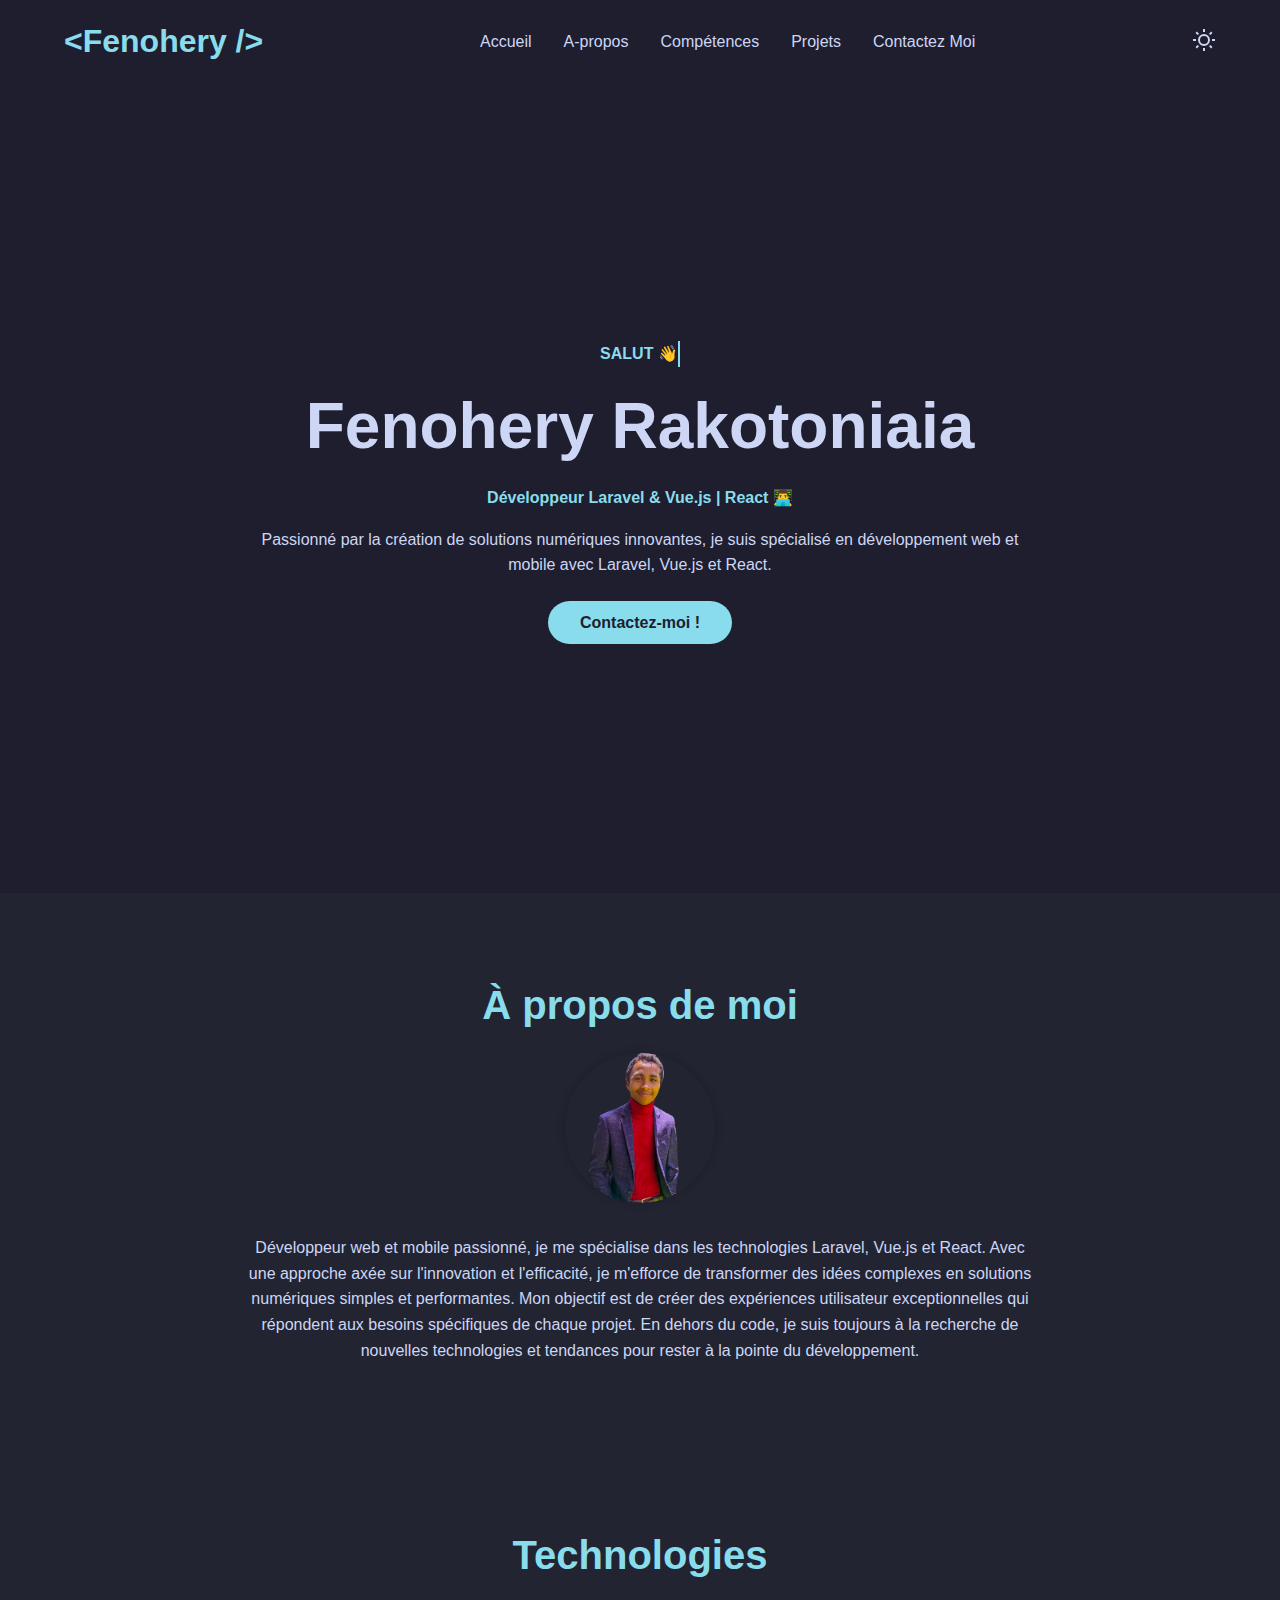
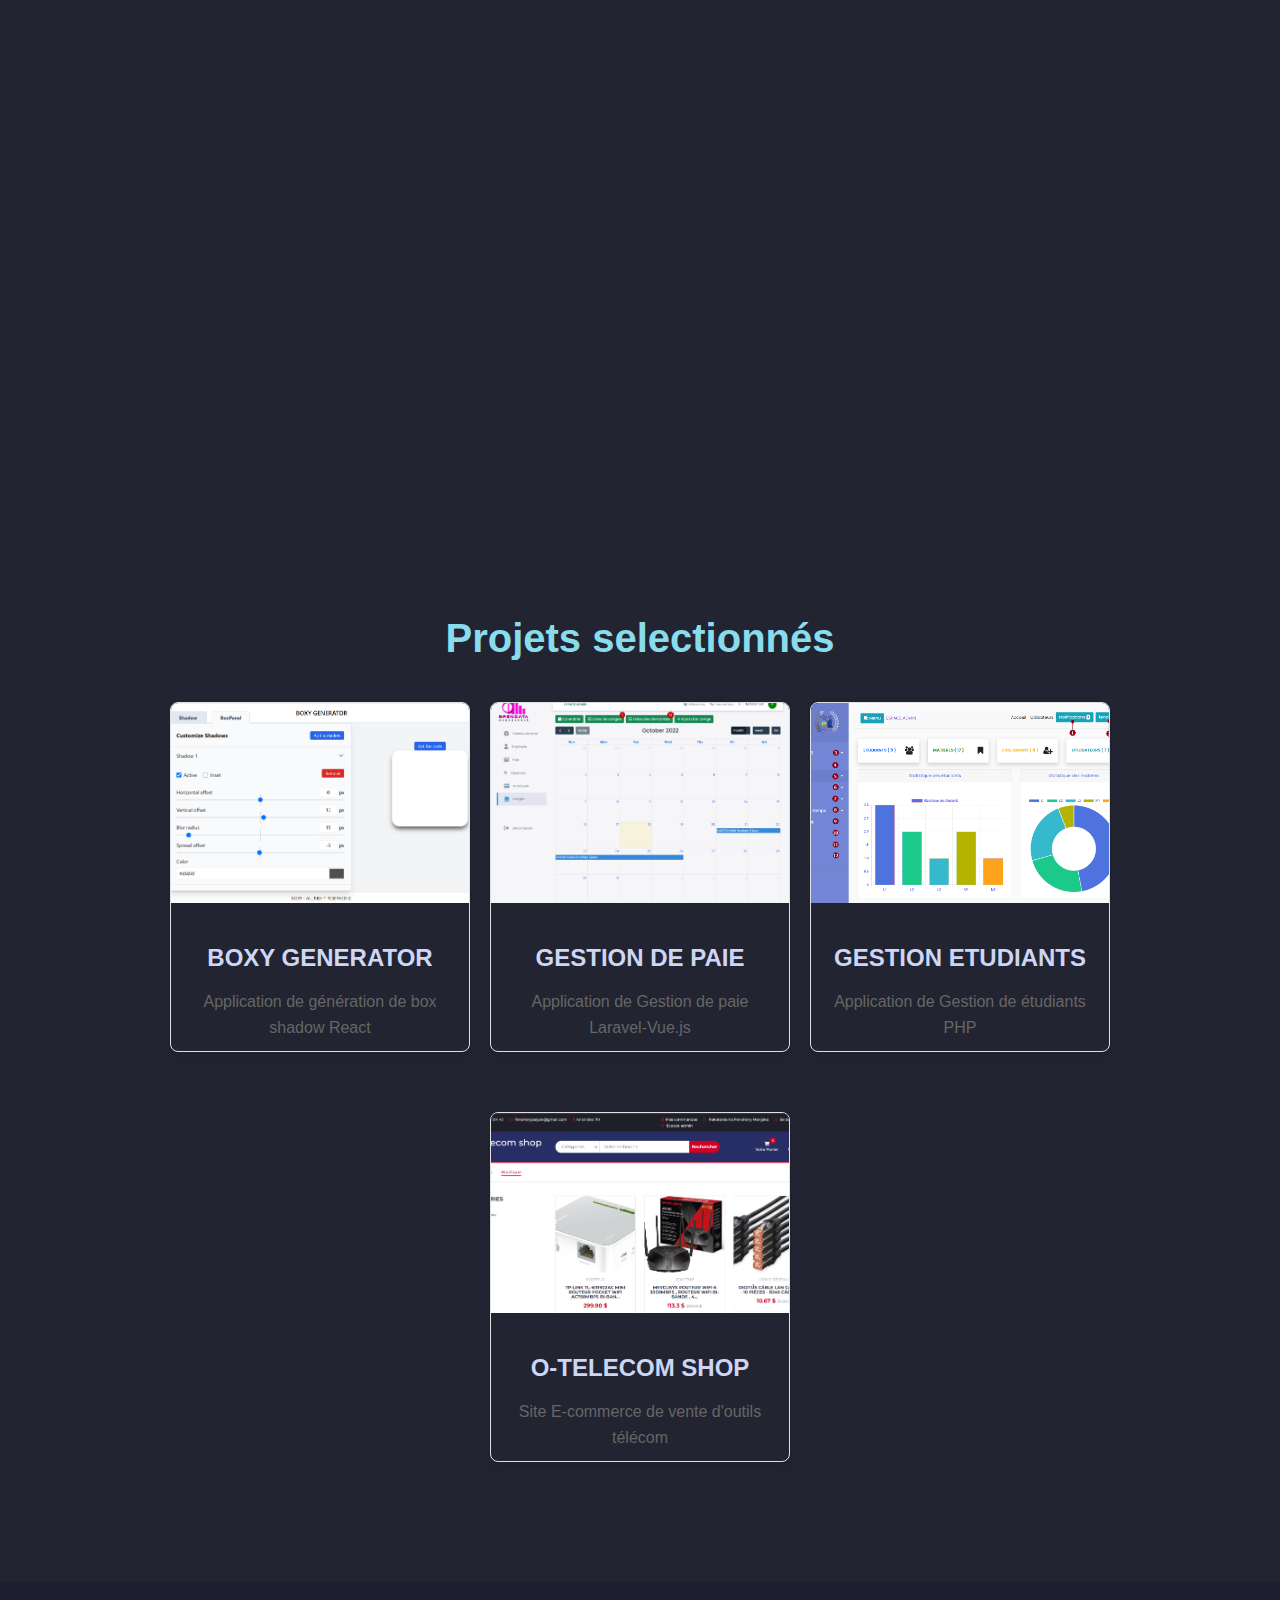
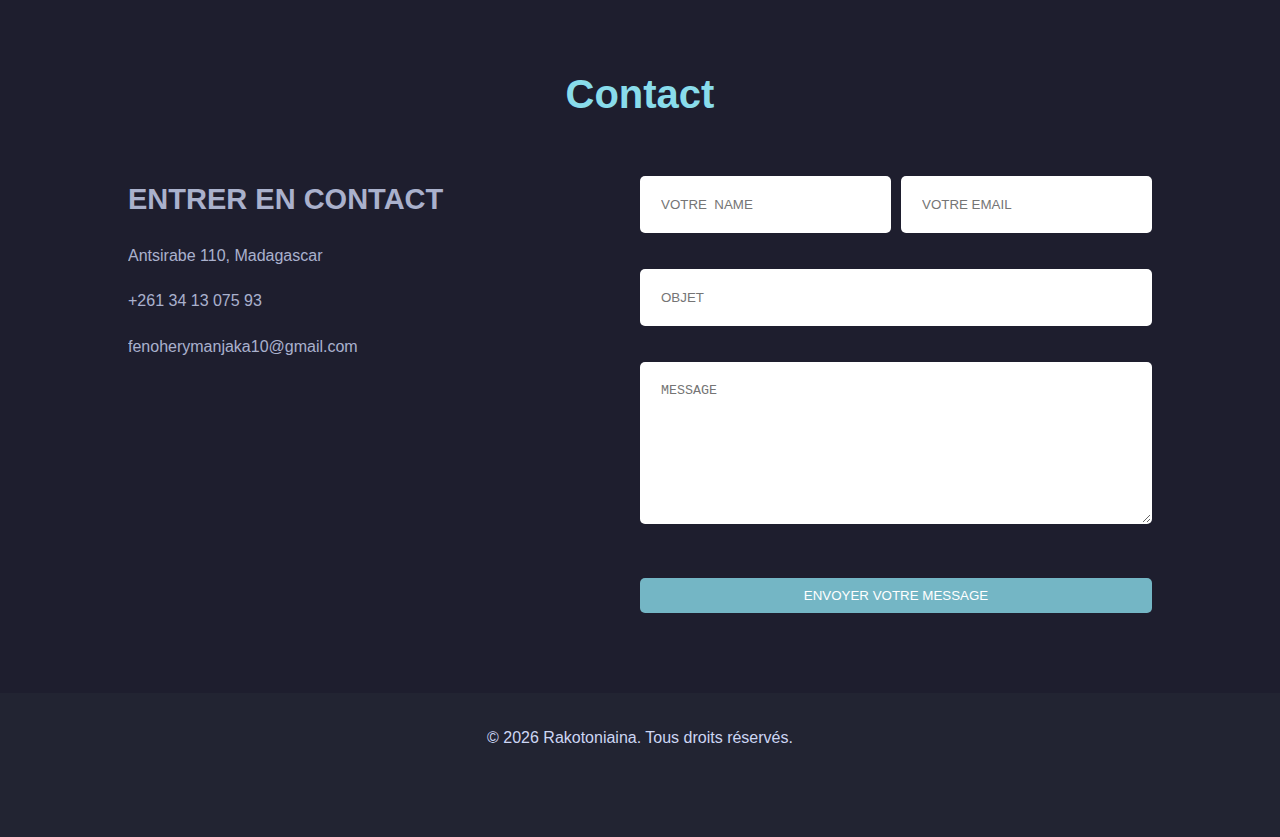
<file: index.html>
<!doctype html>
<html lang="fr">
  <head>
    <meta charset="UTF-8" />
    <!-- <link rel="icon" type="image/svg+xml" href="/vite.svg" /> -->
    <meta name="viewport" content="width=device-width, initial-scale=1.0" />
    <title>Fenohery | Développeur Web & Mobile</title>
    <link rel="stylesheet" href="https://cdnjs.cloudflare.com/ajax/libs/font-awesome/6.6.0/css/all.min.css" integrity="sha512-Kc323vGBEqzTmouAECnVceyQqyqdsSiqLQISBL29aUW4U/M7pSPA/gEUZQqv1cwx4OnYxTxve5UMg5GT6L4JJg==" crossorigin="anonymous" referrerpolicy="no-referrer" />

    <script type="module" crossorigin src="/assets/index-CWua443I.js"></script>
    <link rel="stylesheet" crossorigin href="/assets/index-3yIbknCr.css">
  </head>
  <body>
    <div id="root"></div>
  </body>
</html>
</file>
<file: assets/index-3yIbknCr.css>
:root{--bg-color: #1e1e2e;--text-color: #cdd6f4;--accent-color: #89dceb;--accent-color-transparent: rgba(137, 220, 235, .8);--secondary-color: #222432;--header-height: 10vh}*{margin:0;padding:0;box-sizing:border-box}a{color:inherit;text-decoration:none}body{font-family:Poppins,sans-serif;background-color:var(--bg-color);color:var(--text-color);margin:0;padding:0;line-height:1.6;transition:background-color .3s ease,color .3s ease}body.light-mode{--bg-color: #f5e0dc;--text-color: #4c4f69;--accent-color: #179299;--accent-color-transparent: rgba(23, 146, 153, .8);--secondary-color: #e8e0dc}header{padding:1rem 5%;position:sticky;top:0;left:0;z-index:1000;background-color:var(--bg-color)}nav{display:flex;justify-content:space-between;align-items:center}.logo{font-size:2rem;font-weight:700;color:var(--accent-color)}.nav-links{display:flex;list-style:none;gap:2rem}.nav-links li a{color:var(--text-color);text-decoration:none;transition:color .3s ease}.nav-links li a:hover,.nav-links li a.active{color:var(--accent-color)}.nav-buttons{display:flex;align-items:center}.hero{display:flex;flex-direction:column;justify-content:center;align-items:center;height:calc(100vh - var(--header-height))}.hero-content{max-width:800px;width:100%;text-align:center}.greeting{color:var(--accent-color);font-weight:600}h1{font-size:4rem;margin:.5rem 0;color:var(--text-color)}.job-title{color:var(--accent-color);font-weight:600;margin-bottom:1rem}.description{margin-bottom:2rem}.hire-me-button{background-color:var(--accent-color);color:var(--bg-color);padding:.8rem 2rem;border-radius:2rem;text-decoration:none;font-weight:600;transition:background-color .3s ease}.hire-me-button:hover{background-color:var(--text-color);color:var(--bg-color)}.menu-toggle{display:none;cursor:pointer;z-index:1001}@media screen and (max-width: 768px){.nav-links{position:fixed;right:-120%;top:70px;flex-direction:column;background-color:var(--bg-color);width:100%;text-align:center;transition:.3s;box-shadow:0 10px 27px #0000000d}.nav-links.active{right:0}.nav-links li{margin:2.5rem 0}.menu-toggle{display:flex}.nav-buttons{position:absolute;right:60px}.menu-toggle{display:flex;margin-left:40px}.hero{flex-direction:column;text-align:center;padding-top:2rem 2%;height:calc(100vh - var(--header-height))}.hero-content{max-width:100%;margin-bottom:2rem}h1{font-size:3rem}}.about-content,.skills-grid,.timeline,.projects-grid{display:grid;gap:2rem}.skill-card,.project-card{background-color:#f0f0f0;border-radius:10px;padding:1.5rem;transition:var(--transition)}.skill-card:hover,.project-card:hover{transform:translateY(-5px);box-shadow:0 10px 20px #0000001a}form{display:grid;gap:1rem}input,textarea,button{width:100%;padding:.8rem;border:1px solid #ddd;border-radius:5px}button{background-color:var(--primary-color);color:#fff;border:none;cursor:pointer;transition:var(--transition)}button:hover{background-color:var(--secondary-color)}footer{text-align:center;padding:1rem;background-color:var(--primary-color);color:#fff}@media (max-width: 768px){nav ul{display:none}.hero h1{font-size:2rem}}#theme-toggle{background:none;border:none;cursor:pointer;padding:0}#theme-toggle svg{width:24px;height:24px;fill:var(--text-color)}#theme-toggle .moon-icon,body.light-mode #theme-toggle .sun-icon{display:none}body.light-mode #theme-toggle .moon-icon{display:block}body.light-mode .hero:before{background-color:#e0e0e0}body.light-mode .hero:after{background-color:#d8bfd8}.about{padding:5rem 10%;background-color:var(--secondary-color);color:var(--text-color);text-align:center}.about h2{font-size:2.5rem;margin-bottom:1rem;color:var(--accent-color)}.about-content{display:flex;align-items:center;justify-content:center;flex-direction:column;gap:2rem}.about-image{width:150px;height:150px;border-radius:50%;-o-object-fit:cover;object-fit:cover;box-shadow:0 0 10px #0003}.about p{max-width:800px;line-height:1.6}.technologies{padding:5rem 10%;background-color:var(--secondary-color);color:var(--text-color);text-align:center;transition:background-color .3s ease}.technologies h2{font-size:2.5rem;margin-bottom:2rem;color:var(--accent-color)}.tech-grid{display:flex;align-items:center;flex-wrap:wrap;justify-content:center;gap:1.5rem}.tech-item{display:flex;flex-direction:column;background-color:var(--accent-color-transparent);color:var(--bg-color);padding:1rem;border-radius:8px;box-shadow:0 2px 5px #0003;transition:transform .3s ease}.tech-item:hover{transform:translateY(-5px)}.projects{padding:5rem 10%;background-color:var(--secondary-color);color:var(--text-color);text-align:center;transition:background-color .3s ease}.projects .cards{display:flex;justify-content:center;flex-wrap:wrap;align-items:center;gap:20px}.projects h2{font-size:2.5rem;margin-bottom:2rem;color:var(--accent-color)}@keyframes fadeIn{0%{opacity:0}to{opacity:1}}@keyframes slideUp{0%{transform:translateY(20px);opacity:0}to{transform:translateY(0);opacity:1}}.animate-fade-in{animation:fadeIn 1s ease-out}.tech-item-wrapper{animation:slideUp .5s ease-out forwards;opacity:0}.tech-item-wrapper:hover{transform:scale(1.1);transition:transform .3s ease}.greeting{color:var(--accent-color);font-weight:600;display:flex;align-items:center;justify-content:center;gap:5px}.typewriter{display:inline-block;border-right:2px solid;animation:blink .75s step-end infinite;min-width:8ch;text-align:right}.static-text{white-space:nowrap}@keyframes blink{0%,to{border-color:transparent}50%{border-color:currentColor}}.card{display:block;border:1px solid #e0e0e0;border-radius:8px;overflow:hidden;box-shadow:0 4px 8px #0000001a;transition:transform .2s;text-decoration:none;width:300px;margin:0 auto 40px;height:350px}.card:hover{transform:scale(1.05)}.card-image{width:100%;height:200px;-o-object-fit:cover;object-fit:cover}.card-content{padding:16px;text-align:center}.card-title{font-size:1.5em;margin:.5em 0}.card-description{color:#666;margin-bottom:1em}#contact{padding:5rem 10%;background-color:var(--header-height)}#contact h2{font-size:2.5rem;margin-bottom:2rem;color:var(--accent-color);text-align:center}#contact .contact-content{display:flex;justify-content:space-between;max-width:1200px;margin:50px auto 0}.contact-content .contact-info h3{font-size:29px;margin-bottom:20px;opacity:.8}.contact-content .contact-info p{margin-top:20px;opacity:.8}.contact-content .contact-form{width:50%}.contact-content .contact-form input,.contact-content .contact-form textarea{padding:20px;margin-bottom:20px;border:1px solid transparent}.contact-content .contact-form input.error,.contact-content .contact-form textarea.error{border:1px solid #ff0000}.contact-content .contact-form input:focus,.contact-content .contact-form textarea:focus{outline:.1rem solid var(--accent-color)}.contact-content .contact-form .info{display:flex;justify-content:space-between;gap:10px}.info .input-group{width:100%;display:flex;flex-direction:column}.info input{width:100%;margin-bottom:5px}.info .error-message{font-size:12px;color:red;margin-bottom:10px}.contact-content .contact-form .subject input{width:100%}.contact-content .contact-form textarea{width:100%;padding:20px;margin-bottom:20px}.contact-form textarea:focus{outline:.1rem solid var(--accent-color)}.contact-content .contact-form .send-btn{border:none;padding:10px;width:100%;background-color:var(--accent-color-transparent);color:#fff;cursor:pointer;transition:.3s ease-in-out;margin-top:10px}.contact-content .contact-form .send-btn:hover{background-color:var(--accent-color)}@media screen and (max-width: 768px){#contact .contact-content{display:flex;flex-direction:column;align-items:center}.contact-form{margin-top:20px;width:100%!important}.contact-content .contact-form .info{flex-direction:column;gap:0}}.error-message{color:red;font-size:12px;margin-top:-15px;margin-bottom:10px;display:block}.content h2,.other h2{font-size:2.5rem;margin-bottom:2rem;color:var(--accent-color)}footer{padding:2rem 10%;background-color:var(--secondary-color);color:var(--text-color);text-align:center}footer .social-links{margin-top:1rem}footer .social-links a{color:var(--text-color);margin:0 1rem;font-size:1.5rem;transition:color .3s ease}footer .social-links a:hover{color:var(--accent-color)}.scroll-to-top{background-color:var(--accent-color-transparent);position:fixed;height:30px;width:30px;bottom:20px;right:20px;display:flex;justify-content:center;align-items:center;border-radius:50%}.content h2,.other h2{font-size:2.5rem;margin-bottom:2rem;color:var(--accent-color);text-align:center}.project{padding:10rem}.project h1{text-align:center;font-size:3rem;margin:0;padding:0;text-transform:uppercase;color:var(--accent-color)}.content{padding:5rem 5%;text-align:center}.project .content p{text-align:justify}.image-container{padding:0 5rem;margin-bottom:2rem}.content img{width:80%}.content a{transition:.3s ease-in-out}.content a:hover{color:var(--accent-color)}.content h2{font-size:2.5rem;margin-bottom:2rem;color:var(--accent-color)}.tech-grid,.features p{margin-bottom:2rem}.feature-title{color:var(--accent-color)}@media (max-width: 768px){.project{padding:0}.project h1{text-align:center;font-size:2rem;margin:0;padding:0;text-transform:uppercase;color:var(--accent-color)}.content{padding:0;text-align:center}.image-container{padding:0 5rem}.content img{width:100%}}
</file>
